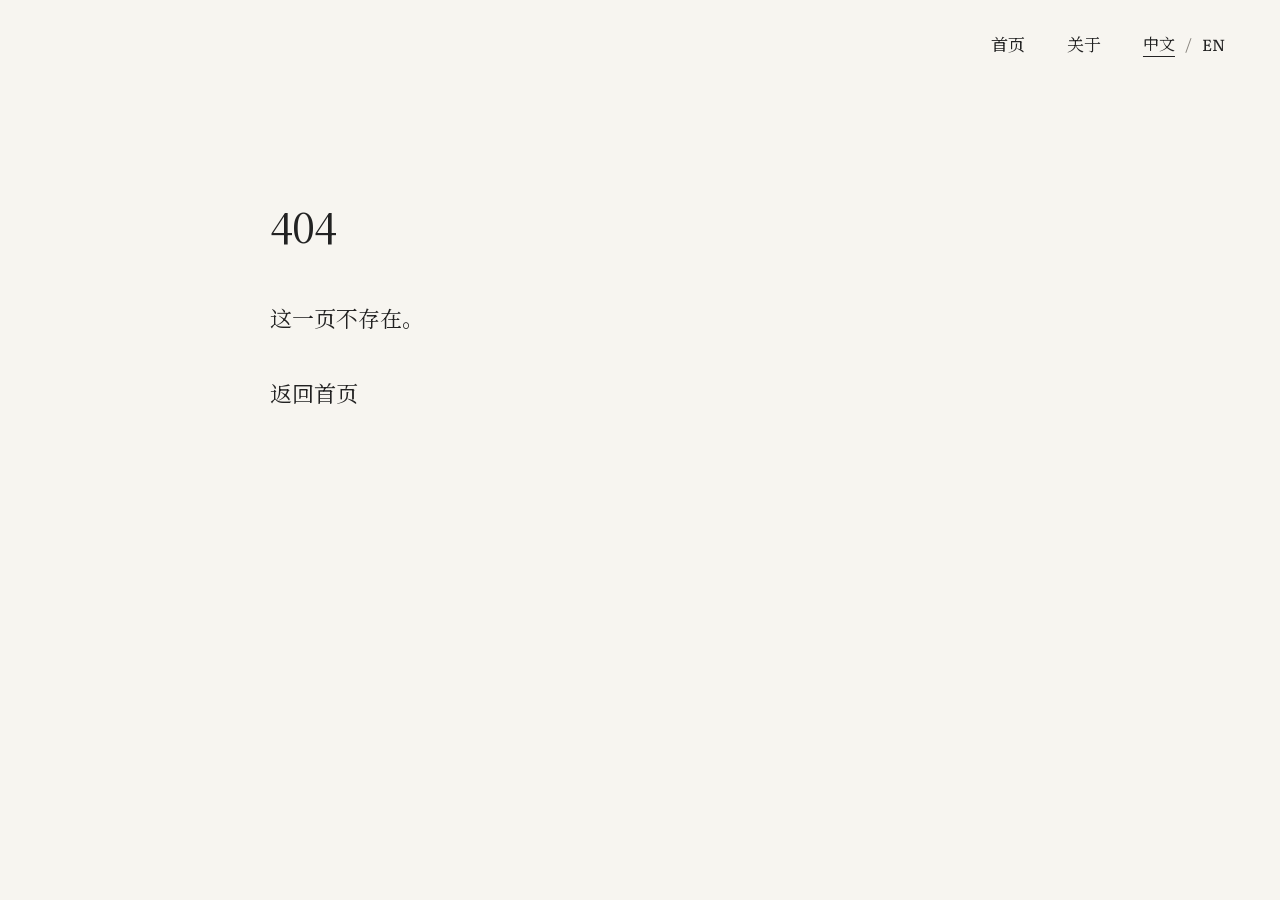
<file: index.html>
<!doctype html>
<html lang="zh-CN">
  <head>
    <meta charset="UTF-8" />
    <meta name="viewport" content="width=device-width, initial-scale=1.0" />
    <meta name="description" content="从课堂出发，思考中文的发音、汉字、句子与独立学习。" />
    <meta name="theme-color" content="#f7f5f0" />
    <link rel="preload" href="/fonts/source-han-display.woff2" as="font" type="font/woff2" crossorigin />
    <link rel="preload" href="/fonts/cormorant-garamond.woff2" as="font" type="font/woff2" crossorigin />
    <title>中文教学心得 · Notes on Chinese Teaching</title>
    <script type="module" crossorigin src="/assets/index-G9BPb1ap.js"></script>
    <link rel="stylesheet" crossorigin href="/assets/index-jclwrJHg.css">
  </head>
  <body>
    <div id="root"></div>
  </body>
</html>
</file>
<file: assets/index-jclwrJHg.css>
@font-face{font-family:"Source Han Serif";src:url(/fonts/source-han-serif.woff2) format("woff2");font-style:normal;font-weight:200 900;font-display:swap}@font-face{font-family:Source Han Display;src:url(/fonts/source-han-display.woff2) format("woff2");font-style:normal;font-weight:250;font-display:swap}@font-face{font-family:Literata;src:url(/fonts/literata.woff2) format("woff2");font-style:normal;font-weight:200 900;font-display:swap}@font-face{font-family:Cormorant Garamond;src:url(/fonts/cormorant-garamond.woff2) format("woff2");font-style:normal;font-weight:400;font-display:swap}:root{--paper:#f7f5f0;--ink:#222222;--muted:#66645f;--line:#d6d2ca;--sidebar:#f0eee9;--zh:"Source Han Serif",serif;--en:"Literata","Source Han Serif",serif;font-family:var(--zh);color:var(--ink);background:var(--paper);font-synthesis:none;text-rendering:optimizeLegibility}*{box-sizing:border-box}html{scroll-padding-top:110px}body{margin:0;min-width:320px;-webkit-font-smoothing:antialiased}button,a{-webkit-tap-highlight-color:transparent}button{font:inherit;color:inherit;cursor:pointer}a{color:inherit;text-decoration:none;text-underline-offset:6px}a:hover{text-decoration:underline;text-decoration-thickness:1px}button:focus-visible,a:focus-visible,summary:focus-visible{outline:2px solid var(--ink);outline-offset:6px}main:focus{outline:none}::selection{background:#ded9ce;color:var(--ink)}.lang-en{font-family:var(--en)}.site-header{height:88px;display:flex;align-items:center;justify-content:space-between;padding:0 4.3vw;position:relative;z-index:20;background:var(--paper)}.site-title{font-size:18px;line-height:1.5;max-width:48%;font-weight:400}.top-nav{display:flex;align-items:center;gap:42px;margin-left:auto;font-size:17px;line-height:1.5;white-space:nowrap}.language-switch{display:flex;gap:10px;align-items:center;font-family:var(--en);font-size:16px}.language-switch a[lang=zh-CN]{font-family:var(--zh)}.language-switch span{color:#88847e}.language-switch a[aria-current],.top-nav>a[aria-current]{text-decoration:underline;text-decoration-thickness:1px}.skip-link{position:fixed;left:24px;top:-80px;z-index:100;background:var(--ink);color:var(--paper);padding:12px 20px;font-size:16px}.skip-link:focus{top:12px}.page{opacity:1;transition:opacity .19s ease,transform .19s ease}.page.leaving{opacity:0;transform:translateY(-5px);pointer-events:none}.cover{min-height:calc(100svh - 88px);padding:clamp(80px,13vh,145px) 4vw 11vh;display:flex;align-items:center;flex-direction:column}.cover-titles{width:100%;text-align:center}.cover h1{font-family:"Source Han Display",var(--zh);font-weight:250;font-size:clamp(3.25rem,13.4vw,13rem);line-height:1.22;letter-spacing:.035em;margin:0;white-space:nowrap}.english-title{font-family:Cormorant Garamond,serif;font-size:clamp(1.6rem,6.25vw,6.15rem);font-weight:400;line-height:1.25;letter-spacing:-.025em;margin:26px 0 0;white-space:nowrap}.cover-choices{display:flex;align-items:baseline;justify-content:center;gap:clamp(56px,8vw,130px);margin-top:clamp(90px,16vh,180px)}.cover-choices a{font-size:clamp(20px,2.1vw,29px);line-height:1.6;min-width:145px;text-align:center;padding:8px 14px 12px;border-bottom:1px solid #8f8c86;text-decoration:none;transition:border-color .16s ease,background-color .16s ease}.cover-choices a[lang=en]{font-family:var(--en);font-size:clamp(20px,1.85vw,26px)}.cover-choices a:hover{border-color:var(--ink);background:#f0ede6}.cover:not(.ready) .cover-titles,.cover:not(.ready) .cover-choices{opacity:0}.cover.ready h1{animation:arrive .8s cubic-bezier(.18,.65,.3,1) both}.cover.ready .english-title{animation:arrive .8s .12s cubic-bezier(.18,.65,.3,1) both}.cover.ready .cover-choices{animation:arrive .6s .3s ease both}@keyframes arrive{0%{opacity:0;transform:translateY(13px)}to{opacity:1;transform:translateY(0)}}.prose{font-size:22px;line-height:1.9;overflow-wrap:break-word}.lang-en .prose{font-size:21px;line-height:1.78;font-optical-sizing:auto}.prose h1{font-size:clamp(32px,3.2vw,46px);font-weight:400;line-height:1.45;letter-spacing:-.02em;margin:0 0 40px}.lang-en .prose h1{line-height:1.25;letter-spacing:-.025em}.prose p{margin:0 0 1.5em}.about-page{width:min(100% - 64px,740px);margin:clamp(65px,12vh,140px) auto 100px;animation:arrive .4s ease both}.about-page h1{margin-bottom:42px}.lesson-contact{margin-top:38px}.lesson-contact p{margin-bottom:0}.about-page .email{display:inline-block;font-family:var(--en);font-size:19px;margin-top:8px;text-decoration:underline;text-decoration-thickness:1px}.view-read .site-header{position:sticky;top:0;border-bottom:1px solid transparent}.reading-layout{display:grid;grid-template-columns:300px minmax(0,1fr);max-width:1600px;margin:0 auto;align-items:start}.contents{position:sticky;top:88px;height:calc(100svh - 88px);overflow-y:auto;overscroll-behavior:contain;padding:36px 28px 52px 40px;border-right:1px solid var(--line);font-size:15px;line-height:1.65;scrollbar-width:thin;scrollbar-color:#c7c2b9 transparent}.lang-en .contents{background:var(--sidebar);border-right:0;font-size:14px;line-height:1.65;padding-left:32px}.contents-heading{font-size:21px;margin:0 0 24px;display:flex;justify-content:space-between;align-items:center}.lang-en .contents-heading{font-size:18px}.contents details,.chapter-single{margin:0 0 16px}.contents summary{cursor:pointer;list-style:none;padding:2px 0;position:relative}.contents summary::-webkit-details-marker{display:none}.contents summary:after{content:"+";font-family:var(--en);font-size:14px;position:absolute;right:-16px;top:2px;color:#817e77}.contents details[open]>summary:after{content:"−"}.contents .active>summary,.chapter-single.active{font-weight:600}.section-list{list-style:none;padding:1px 0 0 16px;margin:10px 0 0;border-left:1px solid var(--line)}.section-list>li{margin:0 0 10px}.section-list a{display:block;padding:2px 0}.contents a[aria-current=page]{font-weight:600;text-decoration:none}.section-list a[aria-current=page]{position:relative}.section-list a[aria-current=page]:before{content:"";position:absolute;left:-17px;top:9px;width:2px;height:16px;background:var(--ink)}.in-section{list-style:none;font-size:13px;line-height:1.7;font-weight:400;padding:4px 0 3px 10px;margin:0}.in-section li{margin-bottom:6px}.in-section:empty{display:none}.reading-main{width:min(calc(100% - 120px),740px);margin:40px auto 0;padding-bottom:85px}.article-header{margin-bottom:46px}.article-header .chapter-label{font-size:16px;line-height:1.8;margin:0 0 22px}.lang-en .chapter-label{text-transform:uppercase;font-size:13px;letter-spacing:.09em}.article-header h1{margin-bottom:22px}.article-text .subheading{font-size:28px;line-height:1.5;font-weight:500;margin:2.2em 0 1em;scroll-margin-top:110px}.lang-en .article-text .subheading{font-size:26px;font-weight:500}.examples{padding-left:1.7em;margin:0 0 1.5em}.examples li{padding-left:.25em;margin-bottom:.5em}.article-text .dialogue{margin-bottom:.3em;padding-left:1em}.article-text .dialogue+p:not(.dialogue){margin-top:1.5em}.section-pagination{display:grid;grid-template-columns:1fr 1fr;gap:40px;border-top:1px solid var(--line);margin-top:68px;padding-top:28px;font-size:16px;line-height:1.7}.section-pagination a{display:flex;flex-direction:column;gap:9px;align-items:flex-start}.section-pagination span{font-size:14px;color:var(--muted)}.section-pagination strong{font-weight:400}.section-pagination .next{text-align:right;align-items:flex-end}.end-note{text-align:right;color:var(--muted)}.close-contents,.mobile-contents-button,.contents-backdrop{display:none}@media(min-width:1600px){.reading-layout{grid-template-columns:320px minmax(0,1fr)}.reading-main{width:760px}.contents{padding-left:44px}}@media(max-width:1100px){.reading-layout{grid-template-columns:265px minmax(0,1fr)}.contents{padding:30px 27px 50px 24px}.reading-main{width:calc(100% - 72px)}.top-nav{gap:26px}.prose{font-size:21px}.lang-en .prose{font-size:20px}}@media(max-width:760px){html{scroll-padding-top:132px}.site-header{height:76px;padding:0 22px}.top-nav{gap:22px;font-size:15px}.language-switch{font-size:14px;gap:7px}.site-title{font-size:15px;max-width:40%}.view-read .site-header{height:80px;align-items:center}.view-read .top-nav{gap:17px;font-size:14px}.cover{min-height:calc(100svh - 76px);padding-top:clamp(90px,17vh,170px);padding-left:20px;padding-right:20px}.cover h1{font-size:clamp(2.8rem,12.9vw,6.1rem);letter-spacing:.02em}.english-title{font-size:clamp(1.45rem,6.1vw,3rem);margin-top:25px;letter-spacing:-.02em}.cover-choices{margin-top:clamp(90px,16vh,150px);gap:32px}.cover-choices a{min-width:112px;padding:10px 5px;font-size:20px}.cover-choices a[lang=en]{font-size:18px}.reading-layout{display:block}.reading-main{width:min(calc(100% - 44px),680px);margin-top:36px;padding-bottom:65px}.prose{font-size:20px;line-height:1.92}.lang-en .prose{font-size:19px;line-height:1.78}.article-header{margin-bottom:36px}.article-header .chapter-label{font-size:14px;margin-bottom:17px}.article-header h1{font-size:32px}.article-text .subheading,.lang-en .article-text .subheading{font-size:25px}.mobile-contents-button{display:flex;justify-content:space-between;align-items:center;width:100%;padding:12px 22px;position:sticky;top:80px;z-index:20;border:0;border-top:1px solid var(--line);border-bottom:1px solid var(--line);background:var(--paper);font-size:15px;text-align:left}.mobile-contents-button span{font-family:var(--en);font-size:18px}.contents{display:none}.contents.is-open{display:block;position:fixed;top:0;bottom:0;left:0;height:100dvh;width:min(86vw,360px);z-index:50;background:var(--paper);border-right:1px solid var(--line);padding:30px 32px 45px 24px;box-shadow:15px 0 50px #22222210;font-size:16px}.lang-en .contents.is-open{font-size:14px}.close-contents{display:block;background:none;border:0;text-decoration:underline;font-size:13px;padding:6px 0}.contents-backdrop{display:block;position:fixed;top:0;right:0;bottom:0;left:0;z-index:40;border:0;background:#2223}.contents-heading{margin-bottom:28px}.about-page{width:calc(100% - 48px);margin-top:70px}.about-page h1{font-size:34px;margin-bottom:34px}.about-page .email{font-size:18px;margin-top:24px}.section-pagination{gap:25px;font-size:15px;margin-top:48px}.section-pagination span{font-size:13px}}@media(max-width:390px){.site-title{font-size:13px}.view-read .top-nav{gap:12px}.top-nav{gap:23px}.cover-choices{gap:24px}.english-title{font-size:6.15vw}.cover h1{font-size:12.8vw}}@media(prefers-reduced-motion:reduce){*,*:before,*:after{animation:none!important;transition:none!important;scroll-behavior:auto!important}.cover:not(.ready) .cover-titles,.cover:not(.ready) .cover-choices{opacity:1}}@media print{.site-header,.contents,.mobile-contents-button,.section-pagination,.skip-link{display:none!important}.reading-layout{display:block}.reading-main{width:100%;margin:0}.prose{font-size:12pt}body{background:#fff}.page{opacity:1!important;transform:none!important}}
</file>
